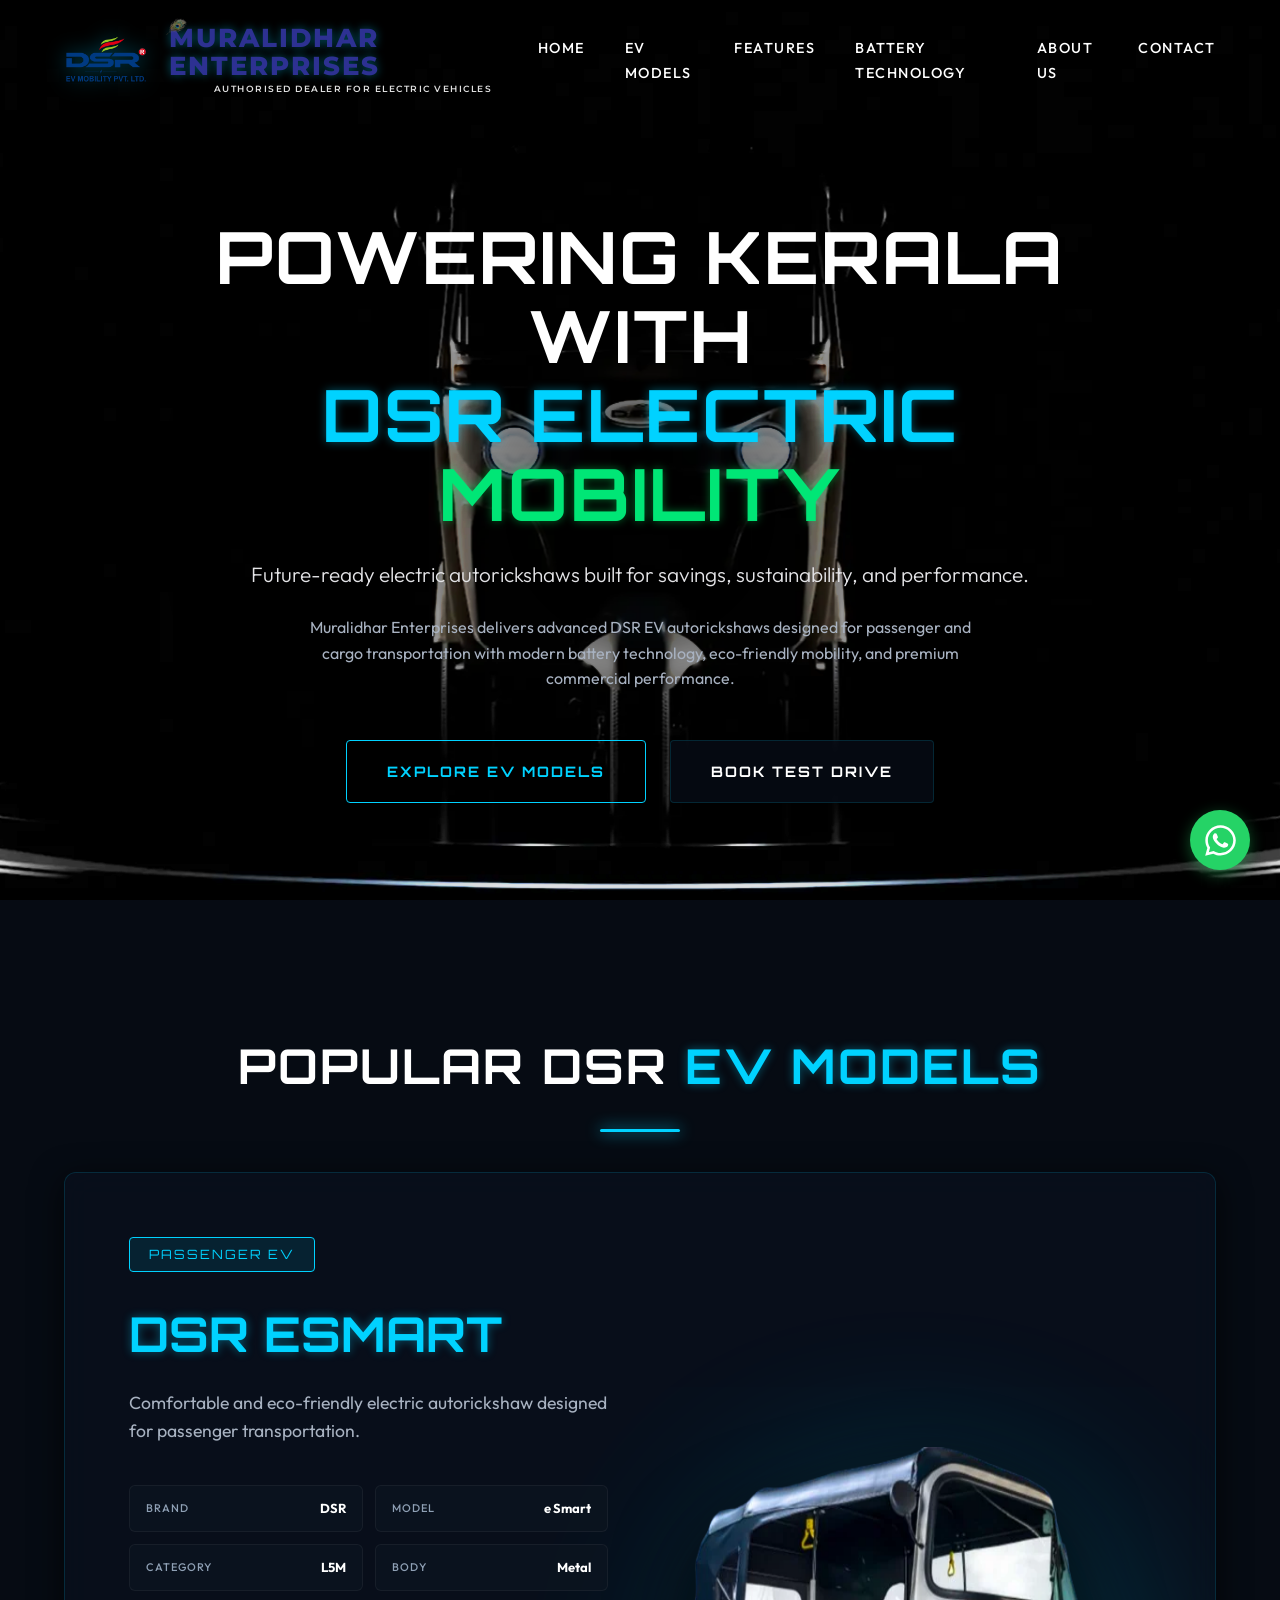
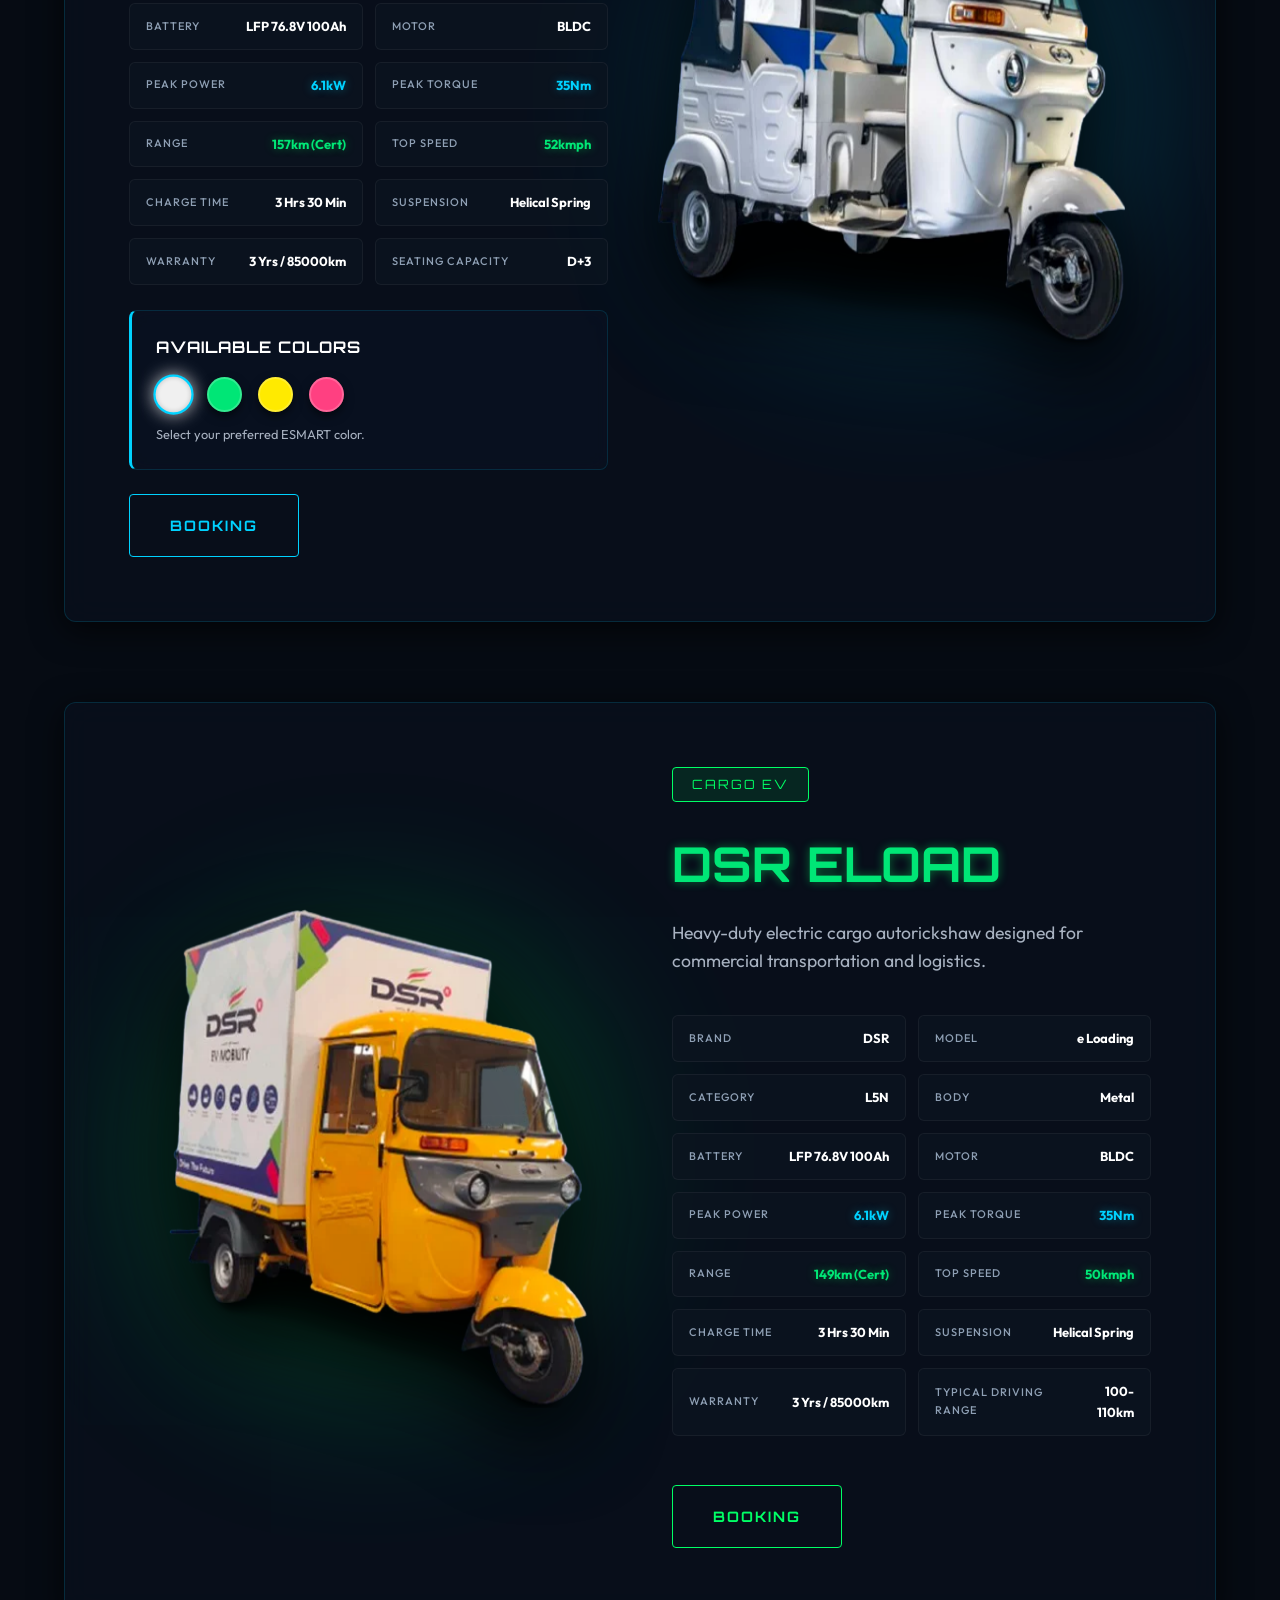
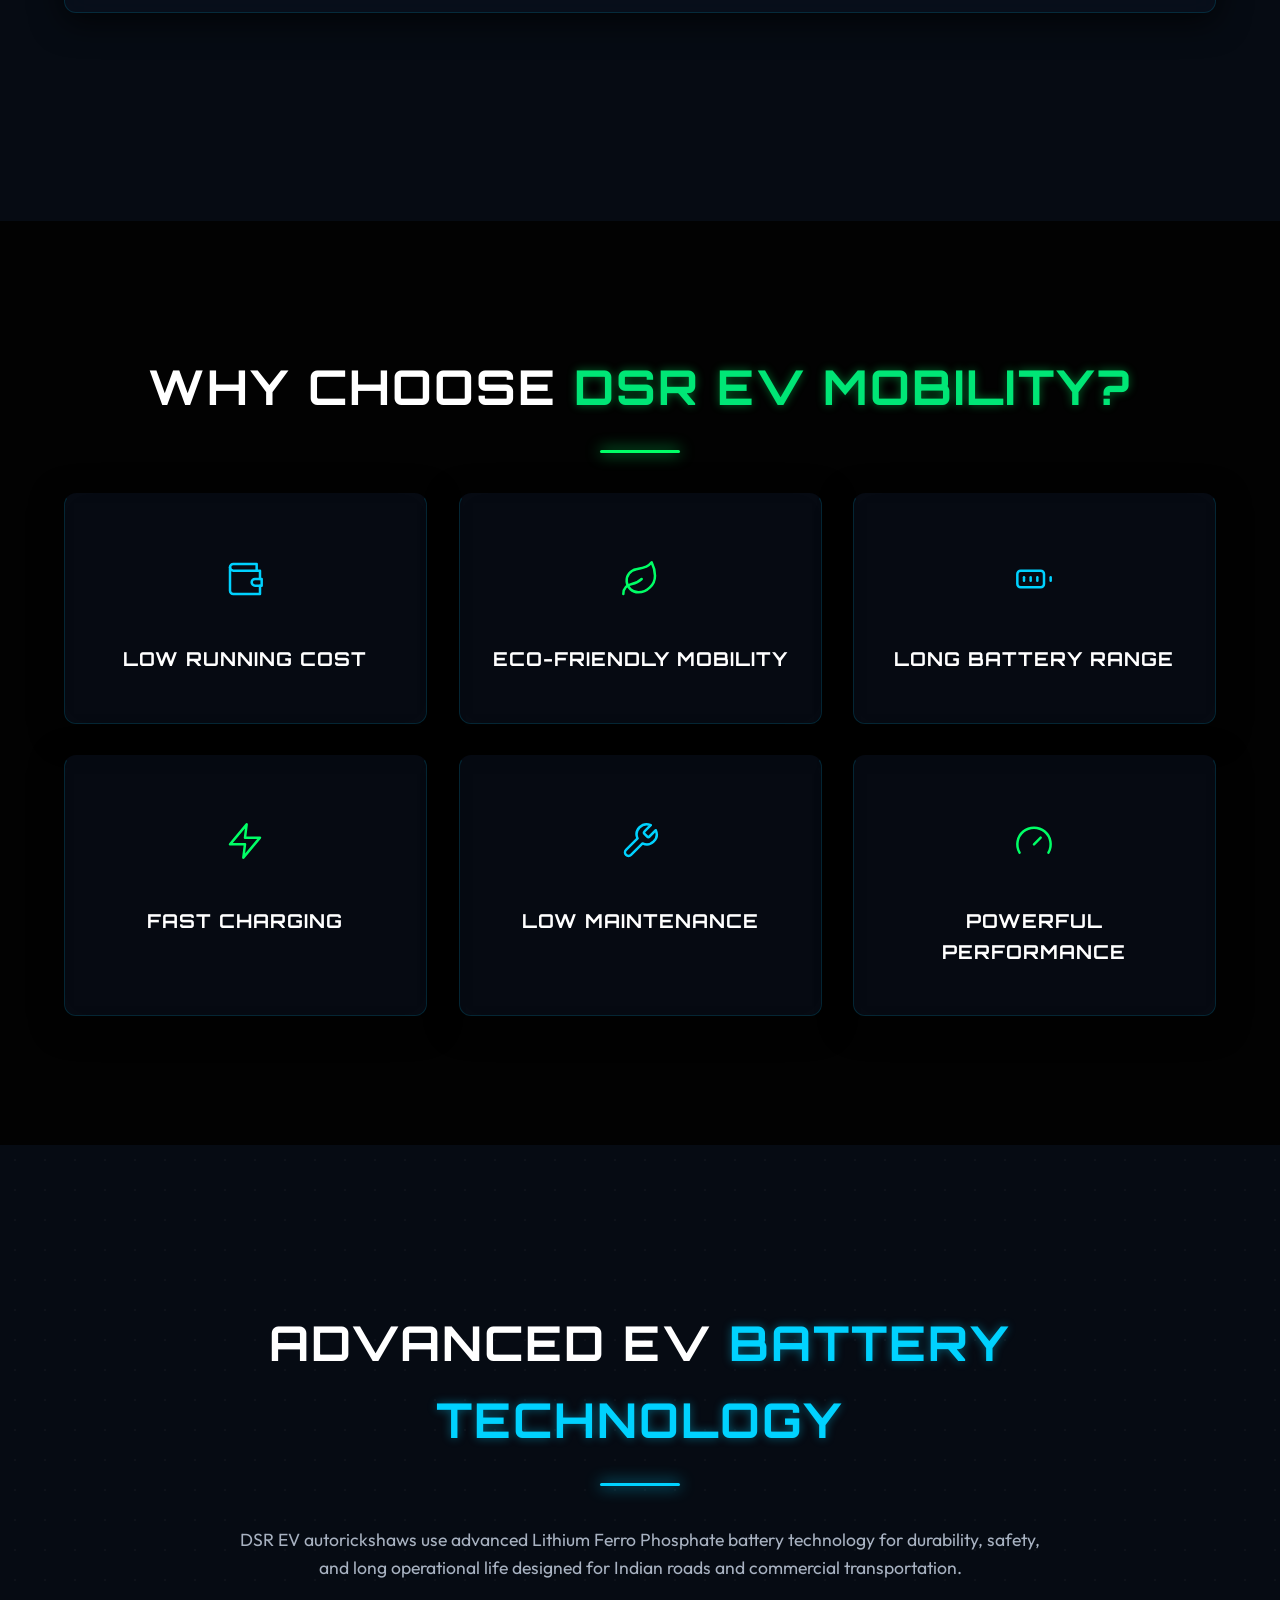
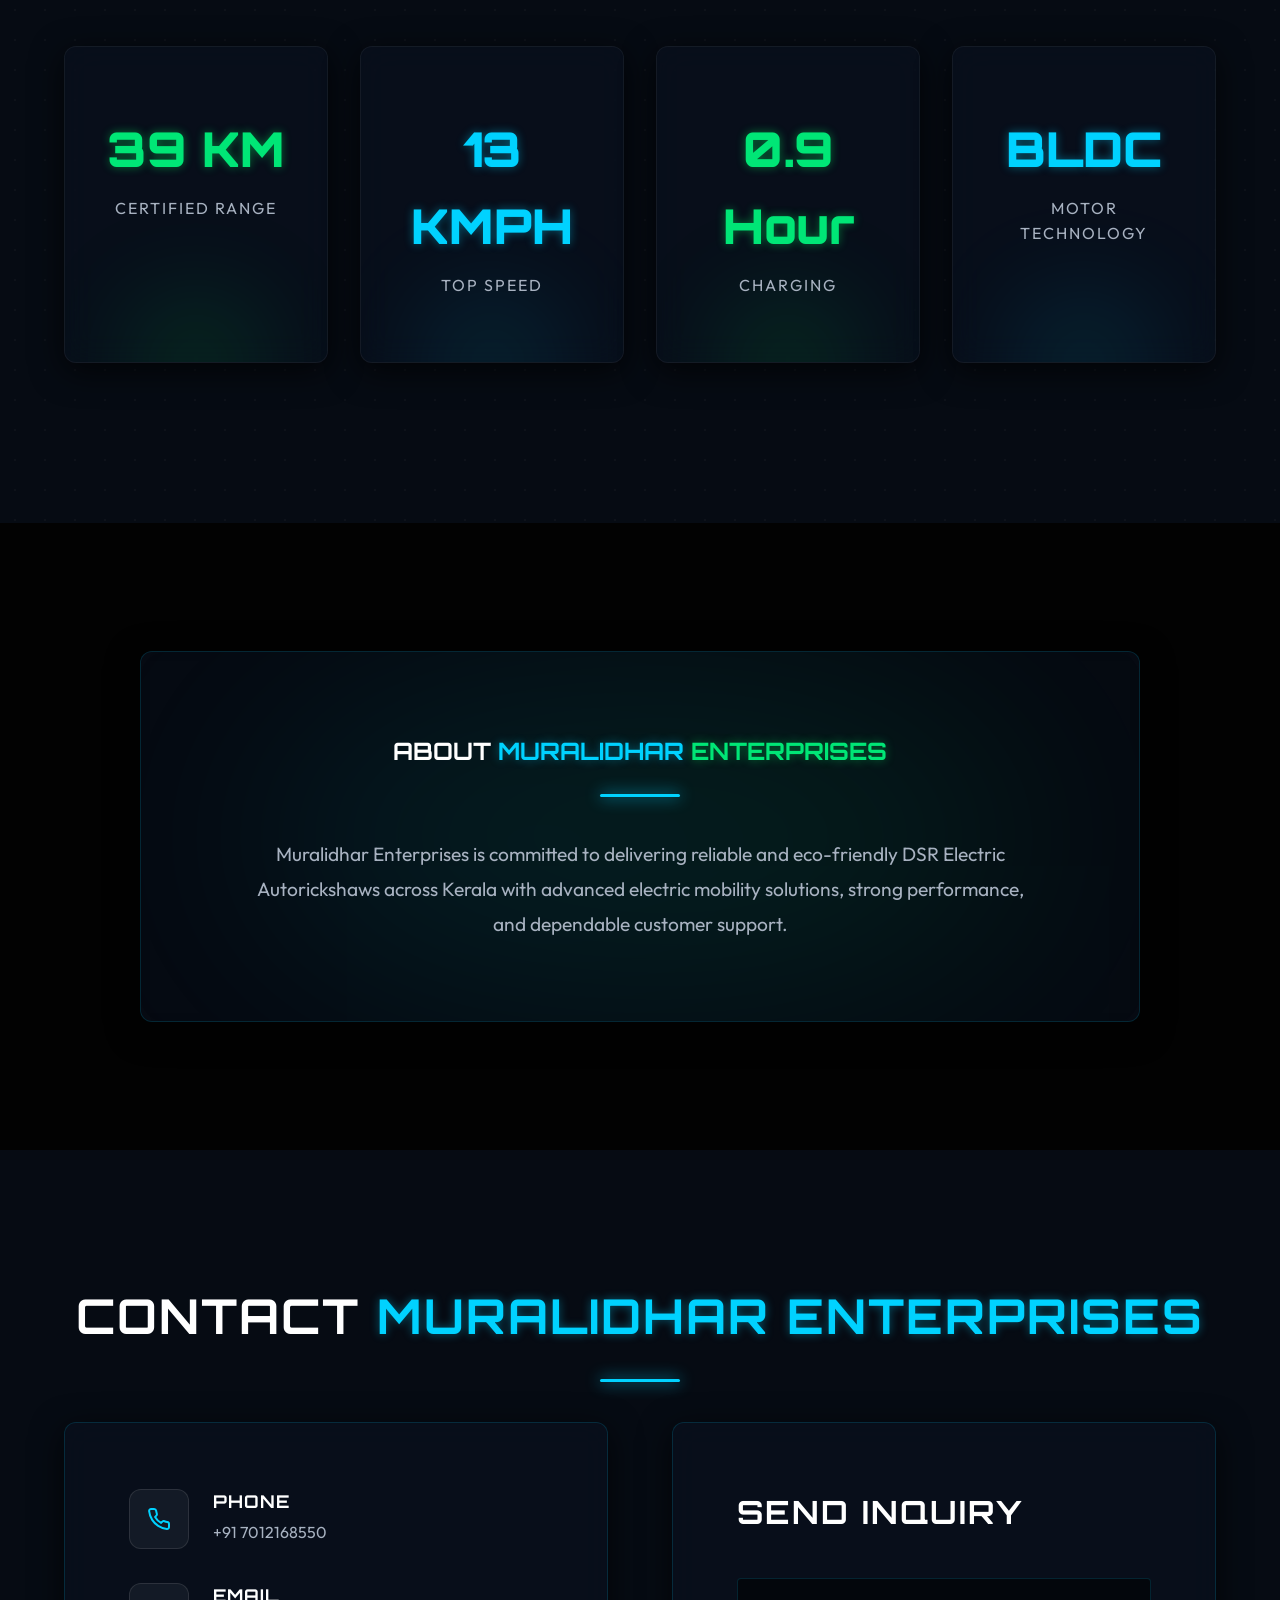
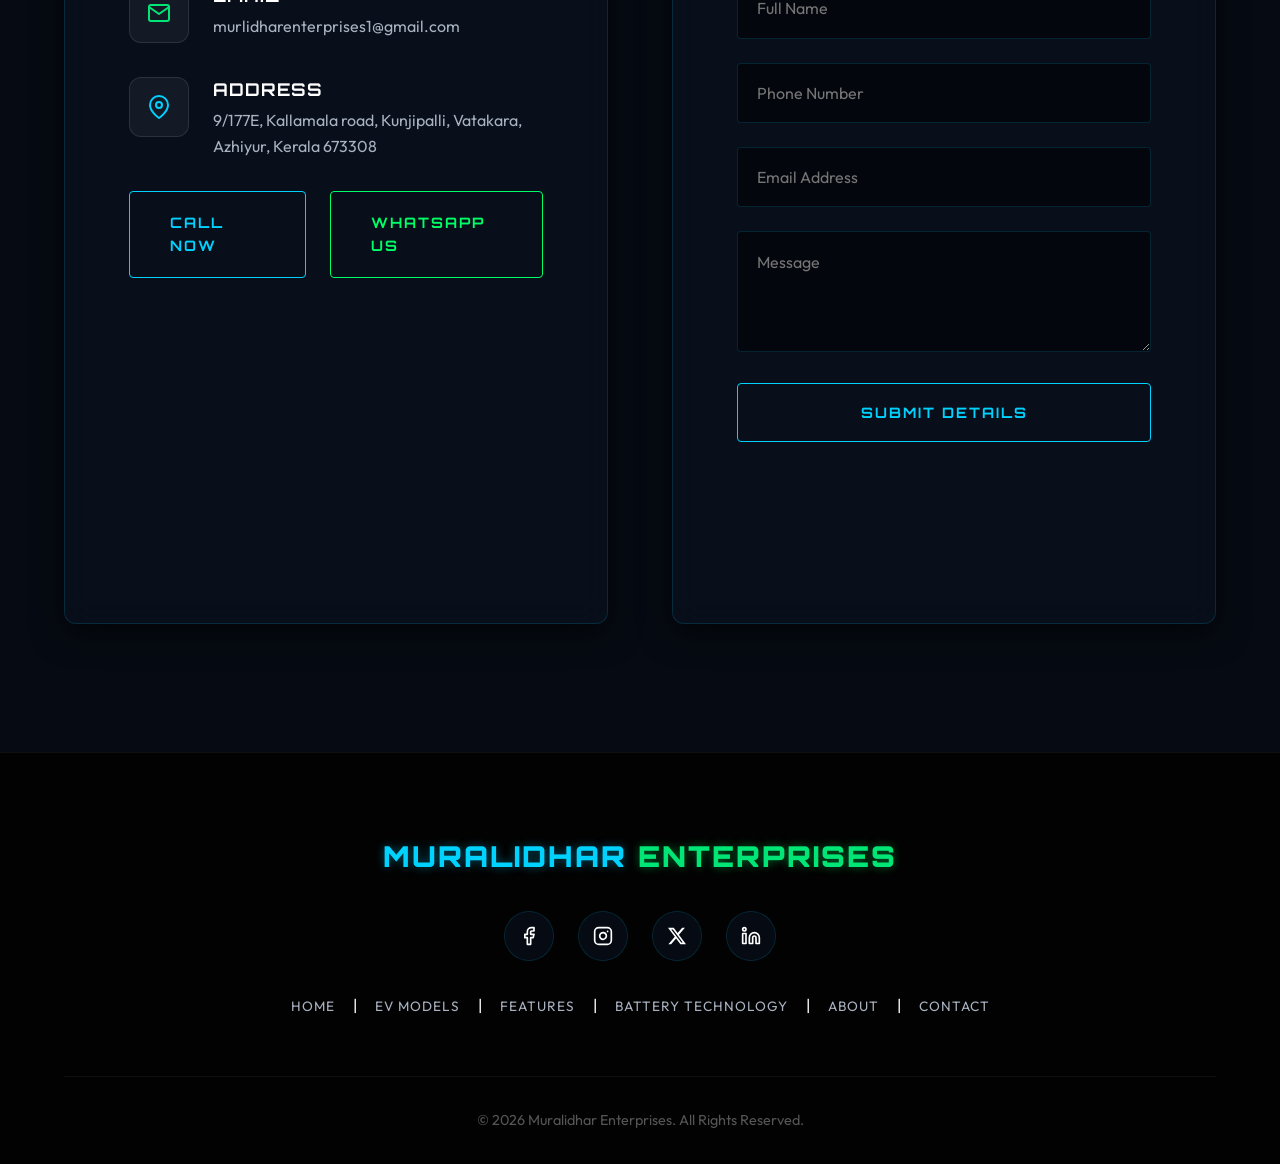
<file: templates/index.html>
<!DOCTYPE html>
<html lang="en">
<head>
    <meta charset="UTF-8">
    <meta name="viewport" content="width=device-width, initial-scale=1.0">
    <title>Muralidhar Enterprises | Futuristic DSR EV Mobility</title>
    <meta name="description" content="Muralidhar Enterprises delivers advanced DSR EV autorickshaws designed for passenger and cargo transportation with modern battery technology, eco-friendly mobility, and premium commercial performance.">
    <meta name="keywords" content="Electric Vehicles, EV Kerala, DSR EV, Electric Autorickshaw, Cargo EV, Passenger EV, Muralidhar Enterprises">
    
    <!-- Open Graph Meta Tags -->
    <meta property="og:title" content="Muralidhar Enterprises | Futuristic DSR EV Mobility">
    <meta property="og:description" content="Discover advanced DSR EV autorickshaws designed for passenger and cargo transportation. Eco-friendly mobility with premium performance.">
    <meta property="og:type" content="website">
    <meta property="og:url" content="https://www.muralidharenterprises.in">
    <meta property="og:image" content="/static/assets/images/banner3.webp">

    <!-- Futuristic Fonts -->
    <link rel="preconnect" href="https://fonts.googleapis.com">
    <link rel="preconnect" href="https://fonts.gstatic.com" crossorigin>
    <link href="https://fonts.googleapis.com/css2?family=Orbitron:wght@400;700;900&family=Outfit:wght@300;400;500;600;700&family=Montserrat:wght@600;800&display=swap" rel="stylesheet" media="print" onload="this.media='all'">
    <noscript><link rel="stylesheet" href="https://fonts.googleapis.com/css2?family=Orbitron:wght@400;700;900&family=Outfit:wght@300;400;500;600;700&family=Montserrat:wght@600;800&display=swap"></noscript>
    
    <link rel="preload" href="/static/assets/images/banner3.webp" as="image">
    <link rel="stylesheet" href="/static/styles.css">
</head>
<body>

    <!-- Preloader -->
    <div id="preloader">
        <div class="loader-content">
            <div class="loader-logo"><span class="text-neon-blue">M</span><span class="text-neon-green">E</span></div>
            <div class="loader-pulse"></div>
        </div>
    </div>

    <!-- Navbar -->
    <nav class="navbar" id="navbar">
        <div class="nav-container">
            <div class="logo-wrapper">
                <img src="/static/assets/images/DSR-Logo.png" alt="DSR EV Mobility Logo" class="dsr-nav-logo">
                <div class="custom-logo">
                    <img src="/static/assets/images/feather.png" alt="Peacock Feather" class="logo-feather">
                    <div class="logo-text-container">
                        <div class="logo-title">MURALIDHAR ENTERPRISES</div>
                        <div class="logo-subtitle">AUTHORISED DEALER FOR ELECTRIC VEHICLES</div>
                    </div>
                </div>
            </div>
            <ul class="nav-links">
                <li><a href="#home">Home</a></li>
                <li><a href="#models">EV Models</a></li>
                <li><a href="#features">Features</a></li>
                <li><a href="#technology">Battery Technology</a></li>
                <li><a href="#about">About Us</a></li>
                <li><a href="#contact">Contact</a></li>
            </ul>
            <div class="hamburger" aria-label="Toggle Menu" tabindex="0">
                <div class="line1"></div>
                <div class="line2"></div>
                <div class="line3"></div>
            </div>
        </div>
    </nav>

    <main>
    <!-- Cinematic Hero Section -->
    <section id="home" class="hero-section">
        
        <!-- Background Layers -->
        <div class="hero-layer hero-bg" style="background-image: url('/static/assets/images/banner3.webp');" data-speed="0.2"></div>
        <div class="hero-layer hero-glow-1" style="background-image: url('/static/assets/images/banner3.webp');" data-speed="0.3"></div>
        <div class="hero-layer hero-glow-2" style="background-image: url('/static/assets/images/banner3.webp');" data-speed="0.4"></div>
        
        <!-- Overlay Elements -->
       </div>

        <!-- Hero Content Overlay -->
        <div class="hero-content">
            <h1 class="glitch-text" data-text="Powering Kerala with DSR Electric Mobility">Powering Kerala with <br><span class="text-neon-blue">DSR Electric</span> <span class="text-neon-green">Mobility</span></h1>
            <h2>Future-ready electric autorickshaws built for savings, sustainability, and performance.</h2>
            <p class="sub-brand" >Muralidhar Enterprises delivers advanced DSR EV autorickshaws designed for passenger and cargo transportation with modern battery technology, eco-friendly mobility, and premium commercial performance.</p>
            
            <div class="hero-buttons">
                <a href="#models" class="btn-primary glow-btn">Explore EV Models</a>
                <a href="#contact" class="btn-secondary">Book Test Drive</a>
            </div>
        </div>

        <!-- Scroll Indicator -->
       

    </section>

    <!-- Featured Vehicles Section -->
    <section id="models" class="models-section dark-navy-bg">
        <div class="container">
            <div class="section-title text-center reveal">
                <h2>Popular DSR <span class="text-neon-blue">EV Models</span></h2>
                <div class="neon-line"></div>
            </div>

            <!-- Vehicle 1: DSR ESMART -->
            <div class="vehicle-card glass-panel reveal">
                <div class="v-content">
                    <div class="badge-neon">PASSENGER EV</div>
                    <h3 class="v-title text-neon-blue">DSR ESMART</h3>
                    <p class="v-desc">Comfortable and eco-friendly electric autorickshaw designed for passenger transportation.</p>
                    <div class="spec-grid">
                        <div class="spec-box"><span class="s-label">Brand</span><span class="s-val">DSR</span></div>
                        <div class="spec-box"><span class="s-label">Model</span><span class="s-val">e Smart</span></div>
                        <div class="spec-box"><span class="s-label">Category</span><span class="s-val">L5M</span></div>
                        <div class="spec-box"><span class="s-label">Body</span><span class="s-val">Metal</span></div>
                        <div class="spec-box"><span class="s-label">Battery</span><span class="s-val">LFP 76.8V 100Ah</span></div>
                        <div class="spec-box"><span class="s-label">Motor</span><span class="s-val">BLDC</span></div>
                        <div class="spec-box"><span class="s-label">Peak Power</span><span class="s-val text-neon-blue">6.1kW</span></div>
                        <div class="spec-box"><span class="s-label">Peak Torque</span><span class="s-val text-neon-blue">35Nm</span></div>
                        <div class="spec-box"><span class="s-label">Range</span><span class="s-val text-neon-green">157km (Cert)</span></div>
                        <div class="spec-box"><span class="s-label">Top Speed</span><span class="s-val text-neon-green">52kmph</span></div>
                        <div class="spec-box"><span class="s-label">Charge Time</span><span class="s-val">3 Hrs 30 Min</span></div>
                        <div class="spec-box"><span class="s-label">Suspension</span><span class="s-val">Helical Spring</span></div>
                        <div class="spec-box"><span class="s-label">Warranty</span><span class="s-val">3 Yrs / 85000km</span></div>
                        <div class="spec-box"><span class="s-label">Seating capacity</span><span class="s-val">D+3</span></div>

                    </div>

                    <!-- ESMART Color Configurator -->
                    <div class="color-configurator">
                        <h4 class="color-title">Available Colors</h4>
                        <div class="color-selectors">
                            <button class="color-circle active" data-color="white" data-image="/static/assets/images/esmart.webp" style="background-color: #f0f0f0;" aria-label="White" title="White"></button>
                            <button class="color-circle" data-color="green" data-image="/static/assets/images/esmartg.png" style="background-color: #00e676;" aria-label="Green" title="Green"></button>
                            <button class="color-circle" data-color="yellow" data-image="/static/assets/images/esmarty.png" style="background-color: #ffea00;" aria-label="Yellow" title="Yellow"></button>
                            <button class="color-circle" data-color="pink" data-image="/static/assets/images/esmartp.png" style="background-color: #ff4081;" aria-label="Pink" title="Pink"></button>
                        </div>
                        <p class="color-hint">Select your preferred ESMART color.</p>
                    </div>

                    <a href="#contact" class="btn-primary mt-4 glow-btn">Booking</a>
                </div>
                <div class="v-image-container">
                    <div class="bg-glow blue-glow"></div>
                    <img src="/static/assets/images/esmart.webp" id="esmart-img" alt="DSR ESMART Passenger EV" loading="lazy" width="700" height="500" class="v-img float-slow zoom-hover">
                </div>
            </div>

            <!-- Vehicle 2: DSR ELOAD -->
            <div class="vehicle-card glass-panel reverse reveal">
                <div class="v-content">
                    <div class="badge-neon green-badge">CARGO EV</div>
                    <h3 class="v-title text-neon-green">DSR ELOAD</h3>
                    <p class="v-desc">Heavy-duty electric cargo autorickshaw designed for commercial transportation and logistics.</p>
                    
                    <div class="spec-grid">
                        <div class="spec-box"><span class="s-label">Brand</span><span class="s-val">DSR</span></div>
                        <div class="spec-box"><span class="s-label">Model</span><span class="s-val">e Loading</span></div>
                        <div class="spec-box"><span class="s-label">Category</span><span class="s-val">L5N</span></div>
                        <div class="spec-box"><span class="s-label">Body</span><span class="s-val">Metal</span></div>
                        <div class="spec-box"><span class="s-label">Battery</span><span class="s-val">LFP 76.8V 100Ah</span></div>
                        <div class="spec-box"><span class="s-label">Motor</span><span class="s-val">BLDC</span></div>
                        <div class="spec-box"><span class="s-label">Peak Power</span><span class="s-val text-neon-blue">6.1kW</span></div>
                        <div class="spec-box"><span class="s-label">Peak Torque</span><span class="s-val text-neon-blue">35Nm</span></div>
                        <div class="spec-box"><span class="s-label">Range</span><span class="s-val text-neon-green">149km (Cert)</span></div>
                        <div class="spec-box"><span class="s-label">Top Speed</span><span class="s-val text-neon-green">50kmph</span></div>
                        <div class="spec-box"><span class="s-label">Charge Time</span><span class="s-val">3 Hrs 30 Min</span></div>
                        <div class="spec-box"><span class="s-label">Suspension</span><span class="s-val">Helical Spring</span></div>
                        <div class="spec-box"><span class="s-label">Warranty</span><span class="s-val">3 Yrs / 85000km</span></div>
                        <div class="spec-box"><span class="s-label">Typical Driving Range</span><span class="s-val">100-110km</span></div>

                    </div>
                    <a href="#contact" class="btn-primary mt-4 glow-btn green">Booking</a>
                </div>
                <div class="v-image-container">
                    <div class="bg-glow green-glow"></div>
                    <img src="/static/assets/images/eload.webp" alt="DSR ELOAD Cargo EV" loading="lazy" width="700" height="500" class="v-img float-slow zoom-hover">
                </div>
            </div>

        </div>
    </section>

    <!-- Why Choose Section -->
    <section id="features" class="features-section black-bg">
        <div class="container">
            <div class="section-title text-center reveal">
                <h2>Why Choose <span class="text-neon-green">DSR EV Mobility?</span></h2>
                <div class="neon-line green"></div>
            </div>

            <div class="f-grid">
    <!-- 1. Low Running Cost (Wallet) -->
    <div class="f-card glass-panel reveal">
        <div class="f-icon blue">
            <svg xmlns="http://www.w3.org/2000/svg" width="40" height="40" viewBox="0 0 24 24" fill="none" stroke="currentColor" stroke-width="1.5" stroke-linecap="round" stroke-linejoin="round">
                <path d="M21 12V7H5a2 2 0 0 1 0-4h14v4"/>
                <path d="M3 5v14a2 2 0 0 0 2 2h16v-5"/>
                <path d="M18 12a2 2 0 0 0 0 4h4v-4Z"/>
            </svg>
        </div>
        <h4>Low Running Cost</h4>
    </div>
    
    <!-- 2. Eco-Friendly Mobility (Leaf) -->
    <div class="f-card glass-panel reveal" style="transition-delay: 0.1s">
        <div class="f-icon green">
            <svg xmlns="http://www.w3.org/2000/svg" width="40" height="40" viewBox="0 0 24 24" fill="none" stroke="currentColor" stroke-width="1.5" stroke-linecap="round" stroke-linejoin="round">
                <path d="M11 20A7 7 0 0 1 9.8 6.1C15.5 5 17 4.48 19 2c1 2 2 4.18 2 8 0 5.5-4.78 10-10 10Z"/>
                <path d="M2 21c0-3 1.85-5.36 5.08-6C9.5 14.52 12 13 13 12"/>
            </svg>
        </div>
        <h4>Eco-Friendly Mobility</h4>
    </div>
    
    <!-- 3. Long Battery Range (Battery) -->
    <div class="f-card glass-panel reveal" style="transition-delay: 0.2s">
        <div class="f-icon blue">
            <svg xmlns="http://www.w3.org/2000/svg" width="40" height="40" viewBox="0 0 24 24" fill="none" stroke="currentColor" stroke-width="1.5" stroke-linecap="round" stroke-linejoin="round">
                <rect width="16" height="10" x="2" y="7" rx="2" ry="2"/>
                <line x1="22" x2="22" y1="11" y2="13"/>
                <line x1="6" x2="6" y1="11" y2="13"/>
                <line x1="10" x2="10" y1="11" y2="13"/>
                <line x1="14" x2="14" y1="11" y2="13"/>
            </svg>
        </div>
        <h4>Long Battery Range</h4>
    </div>
    
    <!-- 4. Fast Charging (Lightning Bolt) -->
    <div class="f-card glass-panel reveal" style="transition-delay: 0.3s">
        <div class="f-icon green">
            <svg xmlns="http://www.w3.org/2000/svg" width="40" height="40" viewBox="0 0 24 24" fill="none" stroke="currentColor" stroke-width="1.5" stroke-linecap="round" stroke-linejoin="round">
                <path d="M13 2L3 14h9l-1 8 10-12h-9l1-8z"/>
            </svg>
        </div>
        <h4>Fast Charging</h4>
    </div>
    
    <!-- 5. Low Maintenance (Wrench) -->
    <div class="f-card glass-panel reveal" style="transition-delay: 0.4s">
        <div class="f-icon blue">
            <svg xmlns="http://www.w3.org/2000/svg" width="40" height="40" viewBox="0 0 24 24" fill="none" stroke="currentColor" stroke-width="1.5" stroke-linecap="round" stroke-linejoin="round">
                <path d="M14.7 6.3a1 1 0 0 0 0 1.4l1.6 1.6a1 1 0 0 0 1.4 0l3.77-3.77a6 6 0 0 1-7.94 7.94l-6.91 6.91a2.12 2.12 0 0 1-3-3l6.91-6.91a6 6 0 0 1 7.94-7.94l-3.76 3.76z"/>
            </svg>
        </div>
        <h4>Low Maintenance</h4>
    </div>
    
    <!-- 6. Powerful Performance (Speedometer) -->
    <div class="f-card glass-panel reveal" style="transition-delay: 0.5s">
        <div class="f-icon green">
            <svg xmlns="http://www.w3.org/2000/svg" width="40" height="40" viewBox="0 0 24 24" fill="none" stroke="currentColor" stroke-width="1.5" stroke-linecap="round" stroke-linejoin="round">
                <path d="m12 14 4-4"/>
                <path d="M3.34 19a10 10 0 1 1 17.32 0"/>
            </svg>
        </div>
        <h4>Powerful Performance</h4>
    </div>
</div>
        </div>
    </section>

    <!-- Battery & Technology Section -->
    <section id="technology" class="battery-section dark-navy-bg">
        
        <!-- Abstract Tech Background -->
        <div class="tech-bg"></div>
        
        <div class="container">
            <div class="section-title text-center reveal">
                <h2>Advanced EV <span class="text-neon-blue">Battery Technology</span></h2>
                <div class="neon-line"></div>
                <p class="section-desc">DSR EV autorickshaws use advanced Lithium Ferro Phosphate battery technology for durability, safety, and long operational life designed for Indian roads and commercial transportation.</p>
            </div>

            <div class="stats-grid">
                <div class="stat-card glass-panel reveal">
                    <div class="stat-value text-neon-green"><span class="counter" data-target="156">0</span> KM</div>
                    <div class="stat-label">Certified Range</div>
                    <div class="stat-glow"></div>
                </div>
                <div class="stat-card glass-panel reveal" style="transition-delay: 0.1s">
                    <div class="stat-value text-neon-blue"><span class="counter" data-target="50">0</span> KMPH</div>
                    <div class="stat-label">Top Speed</div>
                    <div class="stat-glow blue"></div>
                </div>
                <div class="stat-card glass-panel reveal" style="transition-delay: 0.2s">
                    <div class="stat-value text-neon-green"><span class="counter" data-target="3.5">0</span> Hour</div>
                    <div class="stat-label">Charging</div>
                    <div class="stat-glow"></div>
                </div>
                <div class="stat-card glass-panel reveal" style="transition-delay: 0.3s">
                    <div class="stat-value text-neon-blue">BLDC</div>
                    <div class="stat-label">Motor Technology</div>
                    <div class="stat-glow blue"></div>
                </div>
            </div>
        </div>
    </section>

    <!-- About Section -->
    <section id="about" class="about-section black-bg">
        <div class="container">
            <div class="about-glass glass-panel reveal">
                <div class="bg-glow mixed-glow"></div>
                <div class="about-content">
                    <h2>About <span class="text-neon-blue">Muralidhar</span> <span class="text-neon-green">Enterprises</span></h2>
                    <div class="neon-line"></div>
                    <p>Muralidhar Enterprises is committed to delivering reliable and eco-friendly DSR Electric Autorickshaws across Kerala with advanced electric mobility solutions, strong performance, and dependable customer support.</p>
                </div>
            </div>
        </div>
    </section>

    <!-- Contact Section -->
    <section id="contact" class="contact-section dark-navy-bg">
        <div class="container">
            <div class="section-title text-center reveal">
                <h2>Contact <span class="text-neon-blue">Muralidhar Enterprises</span></h2>
                <div class="neon-line"></div>
            </div>

            <div class="contact-grid">
                <div class="contact-details glass-panel reveal">
                    <div class="c-info">
    <div class="c-icon text-neon-blue">
        <svg xmlns="http://www.w3.org/2000/svg" width="24" height="24" viewBox="0 0 24 24" fill="none" stroke="currentColor" stroke-width="2" stroke-linecap="round" stroke-linejoin="round">
            <path d="M22 16.92v3a2 2 0 0 1-2.18 2 19.79 19.79 0 0 1-8.63-3.07 19.5 19.5 0 0 1-6-6 19.79 19.79 0 0 1-3.07-8.67A2 2 0 0 1 4.11 2h3a2 2 0 0 1 2 1.72 12.84 12.84 0 0 0 .7 2.81 2 2 0 0 1-.45 2.11L8.09 9.91a16 16 0 0 0 6 6l1.27-1.27a2 2 0 0 1 2.11-.45 12.84 12.84 0 0 0 2.81.7A2 2 0 0 1 22 16.92z"></path>
        </svg>
    </div>
    <div class="c-text">
        <h4>Phone</h4>
        <p>+91 7012168550</p>
    </div>
</div>

<div class="c-info">
    <div class="c-icon text-neon-green">
        <svg xmlns="http://www.w3.org/2000/svg" width="24" height="24" viewBox="0 0 24 24" fill="none" stroke="currentColor" stroke-width="2" stroke-linecap="round" stroke-linejoin="round">
            <path d="M4 4h16c1.1 0 2 .9 2 2v12c0 1.1-.9 2-2 2H4c-1.1 0-2-.9-2-2V6c0-1.1.9-2 2-2z"></path>
            <polyline points="22,6 12,13 2,6"></polyline>
        </svg>
    </div>
    <div class="c-text">
        <h4>Email</h4>
        <p>murlidharenterprises1@gmail.com</p>
    </div>
</div>

<div class="c-info">
    <div class="c-icon text-neon-blue">
        <svg xmlns="http://www.w3.org/2000/svg" width="24" height="24" viewBox="0 0 24 24" fill="none" stroke="currentColor" stroke-width="2" stroke-linecap="round" stroke-linejoin="round">
            <path d="M21 10c0 7-9 13-9 13s-9-6-9-13a9 9 0 0 1 18 0z"></path>
            <circle cx="12" cy="10" r="3"></circle>
        </svg>
    </div>
    <div class="c-text">
        <h4>Address</h4>
        <p>9/177E, Kallamala road, Kunjipalli, Vatakara, Azhiyur, Kerala 673308</p>
    </div>
</div>

                    <div class="c-buttons mt-4">
                        <a href="tel:+917012168550" class="btn-primary glow-btn">Call Now</a>
                        <a href="https://wa.me/917012168550" class="btn-primary glow-btn green" target="_blank" rel="noopener noreferrer">WhatsApp Us</a>
                    </div>

                    <div class="map-wrapper mt-4">
                        <iframe src="https://www.google.com/maps/embed?pb=!1m18!1m12!1m3!1d3907.258336618876!2d75.55665837481901!3d11.676094988532743!2m3!1f0!2f0!3f0!3m2!1i1024!2i768!4f13.1!3m3!1m2!1s0x3ba683f247488b41%3A0x4e7920b49135ca64!2sMuralidhar%20Enterprises!5e0!3m2!1sen!2sin!4v1779196908932!5m2!1sen!2sin" width="100%" height="250" style="border:0; border-radius: 8px;" allowfullscreen="" loading="lazy"></iframe>
                    </div>
                </div>

                <div class="contact-form glass-panel reveal">
                    <h3>Send Inquiry</h3>
                    <form id="contactForm">
                        <div class="input-box">
                            <input type="text" required placeholder="Full Name">
                            <div class="input-glow"></div>
                        </div>
                        <div class="input-box">
                            <input type="tel" required placeholder="Phone Number">
                            <div class="input-glow"></div>
                        </div>
                        <div class="input-box">
                            <input type="email" placeholder="Email Address">
                            <div class="input-glow"></div>
                        </div>
                        <div class="input-box">
                            <textarea rows="4" required placeholder="Message"></textarea>
                            <div class="input-glow"></div>
                        </div>
                        <button type="submit" class="btn-primary glow-btn w-100">Submit Details</button>
                    </form>
                </div>
            </div>
        </div>
    </section>
    </main>

    <!-- Footer -->
    <footer class="footer black-bg">
        <div class="container text-center">
            <div class="footer-logo">
                <span class="text-neon-blue">Muralidhar</span> <span class="text-neon-green">Enterprises</span>
            </div>
            <div class="social-links">
    <a href="#" aria-label="Facebook" target="_blank" rel="noopener noreferrer">
        <svg xmlns="http://www.w3.org/2000/svg" width="20" height="20" viewBox="0 0 24 24" fill="none" stroke="currentColor" stroke-width="2" stroke-linecap="round" stroke-linejoin="round">
            <path d="M18 2h-3a5 5 0 0 0-5 5v3H7v4h3v8h4v-8h3l1-4h-4V7a1 1 0 0 1 1-1h3z"></path>
        </svg>
    </a>
    
    <a href="#" aria-label="Instagram" target="_blank" rel="noopener noreferrer">
        <svg xmlns="http://www.w3.org/2000/svg" width="20" height="20" viewBox="0 0 24 24" fill="none" stroke="currentColor" stroke-width="2" stroke-linecap="round" stroke-linejoin="round">
            <rect x="2" y="2" width="20" height="20" rx="5" ry="5"></rect>
            <path d="M16 11.37A4 4 0 1 1 12.63 8 4 4 0 0 1 16 11.37z"></path>
            <line x1="17.5" y1="6.5" x2="17.51" y2="6.5"></line>
        </svg>
    </a>
    
    <a href="#" aria-label="X (Twitter)" target="_blank" rel="noopener noreferrer">
        <svg xmlns="http://www.w3.org/2000/svg" width="18" height="18" viewBox="0 0 24 24" fill="currentColor">
            <path d="M18.901 1.153h3.68l-8.04 9.19L24 22.846h-7.406l-5.8-7.584-6.638 7.584H.474l8.6-9.83L0 1.154h7.594l5.243 6.932ZM17.61 20.644h2.039L6.486 3.24H4.298Z"/>
        </svg>
    </a>
    
    <a href="#" aria-label="LinkedIn" target="_blank" rel="noopener noreferrer">
        <svg xmlns="http://www.w3.org/2000/svg" width="20" height="20" viewBox="0 0 24 24" fill="none" stroke="currentColor" stroke-width="2" stroke-linecap="round" stroke-linejoin="round">
            <path d="M16 8a6 6 0 0 1 6 6v7h-4v-7a2 2 0 0 0-2-2 2 2 0 0 0-2 2v7h-4v-7a6 6 0 0 1 6-6z"></path>
            <rect x="2" y="9" width="4" height="12"></rect>
            <circle cx="4" cy="4" r="2"></circle>
        </svg>
    </a>
</div>
            <div class="footer-links">
                <a href="#home">Home</a> | 
                <a href="#models">EV Models</a> | 
                <a href="#features">Features</a> | 
                <a href="#technology">Battery Technology</a> | 
                <a href="#about">About</a> | 
                <a href="#contact">Contact</a>
            </div>
            <div class="footer-bottom">
                <p>&copy; 2026 Muralidhar Enterprises. All Rights Reserved.</p>
            </div>
        </div>
    </footer>

    <!-- Floating WhatsApp Button -->
    <a href="https://wa.me/917012168550" class="whatsapp-float" target="_blank" rel="noopener noreferrer" aria-label="Chat with us on WhatsApp">
        <svg xmlns="http://www.w3.org/2000/svg" viewBox="0 0 448 512" fill="currentColor">
            <path d="M380.9 97.1C339 55.1 283.2 32 223.9 32c-122.4 0-222 99.6-222 222 0 39.1 10.2 77.3 29.6 111L0 480l117.7-30.9c32.4 17.7 68.9 27 106.1 27h.1c122.3 0 224.1-99.6 224.1-222 0-59.3-25.2-115-67.1-157zm-157 341.6c-33.2 0-65.7-8.9-94-25.7l-6.7-4-69.8 18.3L72 359.2l-4.4-7c-18.5-29.4-28.2-63.3-28.2-98.2 0-101.7 82.8-184.5 184.6-184.5 49.3 0 95.6 19.2 130.4 54.1 34.8 34.9 56.2 81.2 56.1 130.5 0 101.8-84.9 184.6-186.6 184.6zm101.2-138.2c-5.5-2.8-32.8-16.2-37.9-18-5.1-1.9-8.8-2.8-12.5 2.8-3.7 5.6-14.3 18-17.6 21.8-3.2 3.7-6.5 4.2-12 1.4-32.6-16.3-54-29.1-75.5-66-5.7-9.8 5.7-9.1 16.3-30.3 1.8-3.7.9-6.9-.5-9.7-1.4-2.8-12.5-30.1-17.1-41.2-4.5-10.8-9.1-9.3-12.5-9.5-3.2-.2-6.9-.2-10.6-.2-3.7 0-9.7 1.4-14.8 6.9-5.1 5.6-19.4 19-19.4 46.3 0 27.3 19.9 53.7 22.6 57.4 2.8 3.7 39.1 59.7 94.8 83.8 35.2 15.2 49 16.5 66.6 13.9 10.7-1.6 32.8-13.4 37.4-26.4 4.6-13 4.6-24.1 3.2-26.4-1.3-2.5-5-3.9-10.5-6.6z"/>
        </svg>
    </a>


    <!-- Booking Modal -->
    <div id="bookingModal" class="modal">
        <div class="modal-content glass-panel">
            <span class="close-btn">&times;</span>
            <h3 class="text-neon-blue">Book <span id="modalVehicleName"></span></h3>
            <p>Color: <span id="modalColorName"></span></p>
            <form id="bookingForm">
                <input type="hidden" id="bookVehicle">
                <input type="hidden" id="bookColor">
                <div class="input-box">
                    <input type="text" id="bookName" required placeholder="Full Name">
                    <div class="input-glow"></div>
                </div>
                <div class="input-box">
                    <input type="tel" id="bookPhone" required placeholder="Phone Number">
                    <div class="input-glow"></div>
                </div>
                <div class="input-box">
                    <input type="email" id="bookEmail" placeholder="Email Address">
                    <div class="input-glow"></div>
                </div>
                <div class="input-box">
                    <textarea id="bookMessage" rows="3" placeholder="Additional Request"></textarea>
                    <div class="input-glow"></div>
                </div>
                <button type="submit" class="btn-primary glow-btn w-100">Submit Booking</button>
            </form>
        </div>
    </div>
    
    <script src="/static/script.js" defer></script>

    <div id="toast" class="toast">
    <div class="toast-icon">✓</div>
    <div>
        <h4>Booking Submitted</h4>
        <p>Your booking has been saved successfully.</p>
    </div>
</div>
</body>
</html>
</file>
<file: static/styles.css>
/* ==========================================================================
   CSS Variables & Global Reset
   ========================================================================== */
   :root {
    /* Colors */
    --black: #020202;
    --dark-navy: #060b13;
    --navy-surface: #0a1322;
    --neon-blue: #00d2ff;
    --neon-blue-glow: rgba(0, 210, 255, 0.4);
    --neon-green: #00ff66;
    --neon-green-glow: rgba(0, 255, 102, 0.4);
    --white: #ffffff;
    --text-gray: #a8b2c1;
    
    /* Glassmorphism */
    --glass-bg: rgba(10, 19, 34, 0.5);
    --glass-border: rgba(0, 210, 255, 0.15);
    --glass-shadow: 0 8px 32px 0 rgba(0, 0, 0, 0.7);

    /* Fonts */
    --font-heading: 'Orbitron', sans-serif;
    --font-body: 'Outfit', sans-serif;
}

* {
    margin: 0;
    padding: 0;
    box-sizing: border-box;
}

html {
    scroll-behavior: smooth;
    overflow-x: hidden;
    scroll-padding-top: 80px; /* Account for fixed header */
}

.header-container {
    display: flex;
    justify-content: space-between; /* Pushes logo left and hamburger menu right */
    align-items: center; /* Centers them vertically */
    flex-wrap: wrap; /* Allows items to stack if the screen is too narrow */
    padding: 10px 20px;
}
/* Container for the entire specifications block */
/* Container for the entire specifications block */
.spec-grid {
    display: grid;
    grid-template-columns: repeat(2, 1fr) !important; /* Forces 2 columns */
    gap: 12px;
    margin: 25px 0;
    width: 100%;
}

/* Individual spec box item */
.spec-box {
    display: flex;
    justify-content: space-between;
    align-items: center;
    background: rgba(13, 22, 33, 0.7);
    border: 1px solid rgba(255, 255, 255, 0.05);
    border-radius: 6px;
    padding: 12px 16px;
    font-family: var(--font-body);
}

/* Label style (Left side) */
.s-label {
    font-size: 11px;
    text-transform: uppercase;
    letter-spacing: 1px;
    color: #8fa0b5;
    font-weight: 500;
}

/* Value style (Right side) */
.s-val {
    font-size: 13px;
    font-weight: 700;
    color: #ffffff;
    text-align: right;
}

/* Ultra-narrow screens (like older iPhones) */
@media (max-width: 380px) {
    .spec-grid {
        grid-template-columns: 1fr !important; /* Only stacks on very tiny screens */
    }
}

/* Label style (Left side) */
.s-label {
    font-size: 11px;
    text-transform: uppercase;             /* Forces caps for that tactical layout feel */
    letter-spacing: 1px;
    color: #8fa0b5;                        /* Soft gray-blue to keep it secondary */
    font-weight: 500;
}

/* Value style (Right side) */
.s-val {
    font-size: 13px;
    font-weight: 700;
    color: #ffffff;                        /* Prominent white text for readability */
    text-align: right;
}

/* Target neon highlight overrides if you need them */
.text-neon-blue {
    color: #00d2ff !important;             /* Electric Cyan */
}

.text-neon-green {
    color: #00e676 !important;             /* Electric Green */
}



body {
    font-family: var(--font-body);
    background-color: var(--black);
    color: var(--white);
    overflow-x: hidden;
    line-height: 1.6;
    -webkit-font-smoothing: antialiased;
    -moz-osx-font-smoothing: grayscale;
}

/* ==========================================================================
   Preloader
   ========================================================================== */
#preloader {
    position: fixed;
    top: 0; left: 0; width: 100%; height: 100%;
    background-color: var(--dark-navy);
    z-index: 9999;
    display: flex; justify-content: center; align-items: center;
    transition: opacity 0.5s ease, visibility 0.5s ease;
}
.loader-content {
    position: relative; display: flex; flex-direction: column; align-items: center; justify-content: center;
}
.loader-logo {
    font-family: var(--font-heading); font-size: 3rem; font-weight: 900;
    position: relative; z-index: 2; letter-spacing: 4px;
}
.loader-pulse {
    position: absolute; top: 50%; left: 50%; transform: translate(-50%, -50%);
    width: 100px; height: 100px; border-radius: 50%;
    background: radial-gradient(circle, var(--neon-blue-glow) 0%, transparent 70%);
    animation: loaderPulse 1.5s infinite; z-index: 1;
}

@keyframes loaderPulse {
    0% { transform: translate(-50%, -50%) scale(0.8); opacity: 0.5; }
    50% { transform: translate(-50%, -50%) scale(1.2); opacity: 1; }
    100% { transform: translate(-50%, -50%) scale(0.8); opacity: 0.5; }
}

/* ==========================================================================
   Typography & Utilities
   ========================================================================== */
h1, h2, h3, h4, .font-heading { font-family: var(--font-heading); text-transform: uppercase; }
.text-neon-blue { color: var(--neon-blue); text-shadow: 0 0 10px var(--neon-blue-glow); }
.text-neon-green { color: var(--neon-green); text-shadow: 0 0 10px var(--neon-green-glow); }
.text-center { text-align: center; }
.mt-4 { margin-top: 1.5rem; }
.w-100 { width: 100%; }

.container { max-width: 1400px; margin: 0 auto; padding: 0 5%; position: relative; z-index: 10; }
.black-bg { background-color: var(--black); }
.dark-navy-bg { background-color: var(--dark-navy); }

/* Neon Dividers */
.neon-line { width: 80px; height: 3px; background: var(--neon-blue); margin: 1.5rem auto 2.5rem; box-shadow: 0 0 15px var(--neon-blue); border-radius: 2px;}
.neon-line.green { background: var(--neon-green); box-shadow: 0 0 15px var(--neon-green); }

/* Buttons */
.btn-primary, .btn-secondary {
    display: inline-flex; align-items: center; justify-content: center;
    padding: 1.2rem 2.5rem;
    font-family: var(--font-heading); font-size: 0.9rem; font-weight: 700;
    text-transform: uppercase; letter-spacing: 2px;
    border-radius: 4px; text-decoration: none; transition: all 0.4s ease;
    cursor: pointer; position: relative; overflow: hidden; z-index: 1;
}

.btn-primary { background: transparent; color: var(--neon-blue); border: 1px solid var(--neon-blue); }
.glow-btn::before {
    content: ''; position: absolute; top: 0; left: -100%; width: 100%; height: 100%;
    background: linear-gradient(90deg, transparent, var(--neon-blue-glow), transparent);
    transition: all 0.4s ease; z-index: -1;
}
.glow-btn:hover::before { left: 100%; }
.glow-btn:hover { background: var(--neon-blue-glow); box-shadow: 0 0 20px var(--neon-blue-glow); color: var(--white); }

.glow-btn.green { color: var(--neon-green); border-color: var(--neon-green); }
.glow-btn.green::before { background: linear-gradient(90deg, transparent, var(--neon-green-glow), transparent); }
.glow-btn.green:hover { background: var(--neon-green-glow); box-shadow: 0 0 20px var(--neon-green-glow); color: var(--white); }

.btn-secondary { background: var(--glass-bg); color: var(--white); border: 1px solid var(--glass-border); backdrop-filter: blur(10px); }
.btn-secondary:hover { border-color: var(--white); background: rgba(255,255,255,0.1); }

/* Glassmorphism Panel */
.glass-panel {
    background: var(--glass-bg);
    border: 1px solid var(--glass-border);
    backdrop-filter: blur(15px);
    -webkit-backdrop-filter: blur(15px);
    border-radius: 12px;
    box-shadow: var(--glass-shadow);
    transition: transform 0.4s, border-color 0.4s, box-shadow 0.4s;
}

/* ==========================================================================
   Navigation
   ========================================================================== */
.navbar {
    position: fixed; top: 0; width: 100%; z-index: 1000;
    padding: 1.5rem 0; transition: all 0.4s ease;
    background: transparent;
}
.navbar.scrolled {
    background: rgba(6, 11, 19, 0.85); backdrop-filter: blur(20px);
    padding: 1rem 0; border-bottom: 1px solid var(--glass-border);
    box-shadow: 0 10px 30px rgba(0,0,0,0.5);
}

.nav-container { display: flex; justify-content: space-between; align-items: center; max-width: 1500px; margin: 0 auto; padding: 0 5%; }

/* Navbar Logo Layout */
.logo-wrapper { display: flex; align-items: center; gap: 15px; }
.dsr-nav-logo { height: 50px; width: auto; object-fit: contain; filter: drop-shadow(0 0 10px rgba(0, 210, 255, 0.4)); transition: transform 0.3s ease, filter 0.3s ease; }
.dsr-nav-logo:hover { transform: scale(1.08); filter: drop-shadow(0 0 15px rgba(0, 210, 255, 0.8)); }

.custom-logo { position: relative; display: flex; align-items: center; transition: transform 0.3s ease, filter 0.3s ease; cursor: default; }
.custom-logo:hover { transform: scale(1.05); filter: drop-shadow(0 0 15px rgba(0, 210, 255, 0.5)); }
.logo-feather { position: absolute; top: -5px; left: 4px; height: 14px; width: auto; z-index: 2; transform: rotate(-10deg); pointer-events: none; }
.logo-text-container { display: flex; flex-direction: column; justify-content: center; position: relative; z-index: 1; padding-left: 8px; }
.logo-title { font-family: 'Montserrat', sans-serif; font-weight: 800; font-size: 1.6rem; color: #2D3192; letter-spacing: 2px; text-transform: uppercase; line-height: 1.1; text-shadow: 0 0 10px rgba(0, 210, 255, 0.4); }
.logo-subtitle { font-family: 'Montserrat', sans-serif; font-weight: 600; font-size: 0.55rem; color: #e0e0e0; text-transform: uppercase; letter-spacing: 1.5px; text-align: center; margin-top: 2px; }

.nav-links { display: flex; gap: 2.5rem; list-style: none; }
.nav-links a {
    color: var(--white); text-decoration: none; font-size: 0.9rem; font-weight: 500;
    text-transform: uppercase; letter-spacing: 1.5px; transition: all 0.3s;
}
.nav-links a:hover { color: var(--neon-blue); text-shadow: 0 0 10px var(--neon-blue-glow); }

.hamburger { display: none; flex-direction: column; gap: 6px; cursor: pointer; }
.hamburger div { width: 30px; height: 2px; background: var(--neon-blue); transition: 0.3s; }

/* ==========================================================================
   Cinematic Hero Section (Advanced Parallax)
   ========================================================================== */
.hero-section {
    position: relative; height: 100vh; overflow: hidden;
    display: flex; align-items: center; justify-content: center;
    background-color: var(--black);
}
.hero,
.hero-section {
    padding-top: 120px;
}

/* Layers for parallax and blending */
.hero-layer {
    position: absolute; top: -5%; left: -5%; width: 110%; height: 110%;
    background-size: cover; background-position: center; background-repeat: no-repeat;
    pointer-events: none;
    will-change: transform;
}

/* Base background */
.hero-bg { z-index: 1; filter: brightness(0.6); }

/* Glows and atmospheric layers */
.hero-glow-1 { z-index: 2; mix-blend-mode: screen; opacity: 0.8; }
.hero-glow-2 { z-index: 3; mix-blend-mode: color-dodge; opacity: 0.6; }

/* Abstract technical overlay layers */
.hero-overlay-1 { z-index: 4; mix-blend-mode: overlay; opacity: 0.5; }
.hero-overlay-2 { z-index: 5; mix-blend-mode: screen; opacity: 0.7; animation: pulseGlow 8s infinite alternate; }
.hero-overlay-3 { z-index: 6; mix-blend-mode: lighten; opacity: 0.4; }

/* Floor Glow specifically beneath the vehicle */
.floor-glow {
    position: absolute; bottom: 15%; left: 50%; transform: translateX(-50%);
    width: 600px; height: 100px; background: var(--neon-blue);
    filter: blur(80px); opacity: 0.4; z-index: 7; border-radius: 50%;
}

/* Floating Vehicle Layer */
.hero-vehicle-container {
    z-index: 8; display: flex; align-items: center; justify-content: center;
}
.floating-vehicle {
    max-width: 80%; max-height: 80%; object-fit: contain;
    animation: float 6s ease-in-out infinite; filter: drop-shadow(0 20px 40px rgba(0,0,0,0.8));
    transform-origin: center bottom;
}

/* Text Overlay */
.hero-content {
    position: relative; z-index: 10; text-align: center;
    max-width: 1000px; padding: 0 20px;
    background: radial-gradient(circle, rgba(0,0,0,0.7) 0%, transparent 80%);
    padding: 40px; border-radius: 20px;
}

.hero-content h1 {
    font-size: clamp(2.5rem, 6vw, 4.5rem); line-height: 1.1; margin-bottom: 1.5rem; letter-spacing: 2px;
}
.hero-content h2 { font-family: var(--font-body); font-size: 1.3rem; font-weight: 300; color: #e4e4e7; margin-bottom: 1.5rem; text-transform: none; }
.hero-content p { font-size: 1rem; color: var(--text-gray); max-width: 700px; margin: 0 auto 3rem; }
.hero-buttons { display: flex; gap: 1.5rem; justify-content: center; }

/* Scroll Down Indicator */
.scroll-indicator {
    position: absolute; bottom: 30px; left: 50%; transform: translateX(-50%);
    z-index: 10; display: flex; flex-direction: column; align-items: center; gap: 10px;
}
.scroll-indicator span { font-family: var(--font-heading); font-size: 0.7rem; letter-spacing: 3px; color: var(--neon-blue); text-shadow: 0 0 5px var(--neon-blue-glow); }
.mouse { width: 30px; height: 45px; border: 2px solid var(--neon-blue); border-radius: 20px; display: flex; justify-content: center; box-shadow: 0 0 10px var(--neon-blue-glow); }
.wheel { width: 4px; height: 10px; background: var(--neon-blue); border-radius: 2px; margin-top: 8px; animation: scrollDown 1.5s infinite; }

/* Keyframes */
@keyframes float {
    0%, 100% { transform: translateY(0) rotate(0deg); }
    50% { transform: translateY(-20px) rotate(0.5deg); }
}
@keyframes pulseGlow {
    0% { opacity: 0.3; } 100% { opacity: 0.7; }
}
@keyframes scrollDown {
    0% { transform: translateY(0); opacity: 1; }
    100% { transform: translateY(15px); opacity: 0; }
}

/* ==========================================================================
   Featured Vehicles Section
   ========================================================================== */
.models-section { padding: 8rem 0; }
.section-title h2 { font-size: clamp(2rem, 4vw, 3rem); letter-spacing: 2px; }

.vehicle-card {
    display: flex; gap: 4rem; padding: 4rem; margin-bottom: 5rem;
    align-items: center; position: relative; overflow: hidden;
}
.vehicle-card:hover {
    border-color: var(--neon-blue);
    box-shadow: 0 0 40px rgba(0, 210, 255, 0.1), inset 0 0 20px rgba(0, 210, 255, 0.05);
    transform: translateY(-5px);
}
.vehicle-card.reverse { flex-direction: row-reverse; }
.vehicle-card.reverse:hover { border-color: var(--neon-green); box-shadow: 0 0 40px rgba(0, 255, 102, 0.1), inset 0 0 20px rgba(0, 255, 102, 0.05); }

.v-content { flex: 1; z-index: 2; }
.badge-neon {
    display: inline-block; padding: 0.4rem 1.2rem;
    border: 1px solid var(--neon-blue); color: var(--neon-blue);
    background: rgba(0, 210, 255, 0.1); border-radius: 4px;
    font-family: var(--font-heading); font-size: 0.8rem; letter-spacing: 2px; margin-bottom: 1.5rem;
}
.badge-neon.green-badge { border-color: var(--neon-green); color: var(--neon-green); background: rgba(0, 255, 102, 0.1); }

.v-title { font-size: 3rem; margin-bottom: 1rem; }
.v-desc { color: var(--text-gray); font-size: 1.1rem; margin-bottom: 2.5rem; }

/* Features List */
.v-features { list-style: none; display: grid; grid-template-columns: 1fr 1fr; gap: 1.2rem; margin-bottom: 2rem; }
.v-features li { display: flex; align-items: center; gap: 12px; font-size: 0.95rem; }
.v-features .icon { font-size: 1.2rem; }



/* Vehicle Image Area */
.v-image-container { flex: 1; position: relative; display: flex; justify-content: center; align-items: center; z-index: 1; }
.bg-glow { position: absolute; width: 400px; height: 400px; border-radius: 50%; filter: blur(100px); opacity: 0.3; z-index: -1; }
.bg-glow.blue-glow { background: var(--neon-blue); }
.bg-glow.green-glow { background: var(--neon-green); }

.v-img { width: 110%; max-width: 700px; filter: drop-shadow(0 30px 40px rgba(0,0,0,0.9)); transition: transform 0.6s cubic-bezier(0.175, 0.885, 0.32, 1.275), opacity 0.4s ease; will-change: transform, opacity; }
.float-slow { animation: float 8s ease-in-out infinite; }
.zoom-hover:hover { transform: scale(1.05) translateY(-10px); }

/* ==========================================================================
   Color Configurator
   ========================================================================== */
.color-configurator {
    margin-top: 1.5rem;
    padding: 1.5rem;
    background: var(--glass-bg);
    border: 1px solid var(--glass-border);
    border-radius: 8px;
    backdrop-filter: blur(10px);
    border-left: 3px solid var(--neon-blue);
}

.color-title {
    font-size: 1rem;
    color: var(--white);
    margin-bottom: 1rem;
    letter-spacing: 1px;
}

.color-selectors {
    display: flex;
    gap: 1rem;
    margin-bottom: 0.8rem;
}

.color-circle {
    width: 35px;
    height: 35px;
    border-radius: 50%;
    border: 2px solid rgba(255, 255, 255, 0.2);
    cursor: pointer;
    transition: all 0.3s ease;
    box-shadow: 0 4px 10px rgba(0, 0, 0, 0.5);
    position: relative;
    outline: none;
}

.color-circle:hover {
    transform: scale(1.1);
    border-color: rgba(255, 255, 255, 0.5);
}

.color-circle.active {
    transform: scale(1.15);
    border-color: var(--neon-blue);
}

/* Specific glows for active state */
.color-circle[data-color="white"].active { box-shadow: 0 0 15px rgba(240, 240, 240, 0.8), inset 0 0 5px rgba(0,0,0,0.2); }
.color-circle[data-color="green"].active { box-shadow: 0 0 15px rgba(0, 230, 118, 0.8), inset 0 0 5px rgba(0,0,0,0.2); }
.color-circle[data-color="yellow"].active { box-shadow: 0 0 15px rgba(255, 234, 0, 0.8), inset 0 0 5px rgba(0,0,0,0.2); }
.color-circle[data-color="pink"].active { box-shadow: 0 0 15px rgba(255, 64, 129, 0.8), inset 0 0 5px rgba(0,0,0,0.2); }

.color-hint {
    font-size: 0.8rem;
    color: var(--text-gray);
}

/* Image Fade Transition */
.v-img.fade-transition {
    opacity: 0;
    transform: scale(0.95);
}
#esmart-img{
    transition: opacity 0.3s ease;
}

/* Tooltip styles using pseudo-elements */
.color-circle::after {
    content: attr(title);
    position: absolute;
    bottom: 130%;
    left: 50%;
    transform: translateX(-50%) translateY(10px);
    background: rgba(6, 11, 19, 0.9);
    color: var(--white);
    padding: 4px 8px;
    border-radius: 4px;
    font-size: 0.75rem;
    font-family: var(--font-body);
    opacity: 0;
    visibility: hidden;
    transition: all 0.3s ease;
    white-space: nowrap;
    border: 1px solid var(--neon-blue);
    pointer-events: none;
    box-shadow: 0 0 10px var(--neon-blue-glow);
    z-index: 10;
}

.color-circle:hover::after {
    opacity: 1;
    visibility: visible;
    transform: translateX(-50%) translateY(0);
}

/* ==========================================================================
   Features Section
   ========================================================================== */
.features-section { padding: 8rem 0; }
.f-grid { display: grid; grid-template-columns: repeat(auto-fit, minmax(300px, 1fr)); gap: 2rem; }
.f-card {
    padding: 3rem 2rem; text-align: center;
    border-top: 2px solid transparent; transition: all 0.4s;
}
.f-card:hover { transform: translateY(-10px); }
.f-card:hover:nth-child(odd) { border-top-color: var(--neon-blue); box-shadow: 0 10px 30px rgba(0, 210, 255, 0.05); }
.f-card:hover:nth-child(even) { border-top-color: var(--neon-green); box-shadow: 0 10px 30px rgba(0, 255, 102, 0.05); }

.f-icon { font-size: 3rem; margin-bottom: 1.5rem; text-shadow: 0 0 20px rgba(255,255,255,0.2); }
.f-icon.blue { color: var(--neon-blue); }
.f-icon.green { color: var(--neon-green); }
.f-card h4 { font-size: 1.2rem; letter-spacing: 1px; }

/* ==========================================================================
   Battery & Technology Section
   ========================================================================== */
.battery-section { padding: 10rem 0; position: relative; overflow: hidden; }
.tech-bg {
    position: absolute; top: 0; left: 0; width: 100%; height: 100%;
    background: radial-gradient(circle at center, rgba(0, 210, 255, 0.05) 0%, transparent 60%);
    background-size: 30px 30px; background-image: radial-gradient(rgba(255,255,255,0.1) 1px, transparent 1px);
    opacity: 0.3;
}
.section-desc { max-width: 800px; margin: 0 auto 4rem; color: var(--text-gray); font-size: 1.1rem; text-align: center; }

.stats-grid { display: grid; grid-template-columns: repeat(auto-fit, minmax(240px, 1fr)); gap: 2rem; }
.stat-card {
    padding: 4rem 2rem; text-align: center; position: relative; overflow: hidden;
    border: 1px solid rgba(255,255,255,0.05);
}
.stat-card:hover { border-color: rgba(255,255,255,0.2); }
.stat-value { font-family: var(--font-heading); font-size: 3rem; font-weight: 900; margin-bottom: 0.5rem; position: relative; z-index: 2;}
.stat-label { font-size: 1rem; text-transform: uppercase; letter-spacing: 2px; color: var(--text-gray); position: relative; z-index: 2;}
.stat-glow { position: absolute; bottom: -50px; left: 50%; transform: translateX(-50%); width: 100px; height: 100px; background: var(--neon-green); filter: blur(60px); opacity: 0.2; z-index: 1;}
.stat-glow.blue { background: var(--neon-blue); }

/* ==========================================================================
   About Section
   ========================================================================== */
.about-section { padding: 8rem 0; }
.about-glass { position: relative; padding: 5rem; text-align: center; max-width: 1000px; margin: 0 auto; overflow: hidden;}
.mixed-glow { position: absolute; top: 50%; left: 50%; transform: translate(-50%, -50%); width: 80%; height: 80%; background: linear-gradient(45deg, var(--neon-blue), var(--neon-green)); filter: blur(120px); opacity: 0.1; z-index: -1; }
.about-content p { font-size: 1.2rem; color: var(--text-gray); line-height: 1.8; max-width: 800px; margin: 0 auto; }

/* ==========================================================================
   Contact Section
   ========================================================================== */
.contact-section { padding: 8rem 0; }
.contact-grid { display: grid; grid-template-columns: 1fr 1fr; gap: 4rem; }

.contact-details { padding: 4rem; }
.c-info { display: flex; gap: 1.5rem; margin-bottom: 2rem; align-items: flex-start; }
.c-icon { font-size: 1.8rem; background: rgba(255,255,255,0.05); width: 60px; height: 60px; display: flex; align-items: center; justify-content: center; border-radius: 12px; border: 1px solid rgba(255,255,255,0.1);flex-shrink: 0;margin-top: 2px; }
.c-text h4 { font-size: 1.1rem; letter-spacing: 1px; margin-bottom: 0.3rem; color: var(--white); }
.c-text p { color: var(--text-gray); }
.c-buttons { display: flex; gap: 1.5rem; }

.contact-form { padding: 4rem; }
.contact-form h3 { font-family: var(--font-heading); font-size: 2rem; margin-bottom: 2.5rem; text-transform: uppercase; letter-spacing: 2px;}
.input-box { position: relative; margin-bottom: 1.5rem; }
.input-box input, .input-box textarea {
    width: 100%; background: rgba(0,0,0,0.5); border: 1px solid var(--glass-border);
    padding: 1.2rem; color: var(--white); font-family: var(--font-body); font-size: 1rem;
    border-radius: 4px; outline: none; transition: 0.3s;
}
.input-box input:focus, .input-box textarea:focus { border-color: var(--neon-blue); }
.input-glow { position: absolute; bottom: 0; left: 0; width: 0; height: 2px; background: var(--neon-blue); transition: 0.4s; box-shadow: 0 0 10px var(--neon-blue); }
.input-box input:focus ~ .input-glow, .input-box textarea:focus ~ .input-glow { width: 100%; }

/* ==========================================================================
   Footer
   ========================================================================== */
.footer { padding: 5rem 0 2rem; border-top: 1px solid rgba(255,255,255,0.05); }
.footer-logo { font-family: var(--font-heading); font-size: 1.8rem; font-weight: 900; letter-spacing: 2px; margin-bottom: 2rem; text-transform: uppercase;}
.social-links { margin-bottom: 2rem; display: flex; justify-content: center; gap: 1.5rem; }
.social-links a {
    width: 50px; height: 50px; border-radius: 50%; border: 1px solid var(--glass-border);
    display: flex; align-items: center; justify-content: center; color: var(--white);
    text-decoration: none; font-family: var(--font-heading); transition: 0.3s;
    background: var(--glass-bg);
}
.social-links a:hover { background: var(--neon-blue); color: var(--black); box-shadow: 0 0 15px var(--neon-blue); border-color: var(--neon-blue); }
.footer-links { margin-bottom: 3rem; }
.footer-links a { color: var(--text-gray); text-decoration: none; margin: 0 15px; text-transform: uppercase; font-size: 0.85rem; letter-spacing: 1px; transition: 0.3s; display: inline-block; margin-bottom: 10px; }
.footer-links a:hover { color: var(--neon-blue); }
.footer-bottom { border-top: 1px solid rgba(255,255,255,0.05); padding-top: 2rem; color: #555; font-size: 0.9rem; }

/* ==========================================================================
   Floating WhatsApp Button
   ========================================================================== */
.whatsapp-float {
    position: fixed; bottom: 30px; right: 30px;
    width: 60px; height: 60px; background-color: #25d366; color: white;
    border-radius: 50%; display: flex; justify-content: center; align-items: center;
    box-shadow: 0 4px 15px rgba(37, 211, 102, 0.4); z-index: 999;
    transition: all 0.3s ease; text-decoration: none;
}
.whatsapp-float svg { width: 35px; height: 35px; }
.whatsapp-float:hover {
    transform: scale(1.1) translateY(-5px);
    box-shadow: 0 8px 25px rgba(37, 211, 102, 0.6);
}

/* ==========================================================================
   Animations & Responsive
   ========================================================================== */
.reveal { opacity: 0; transform: translateY(50px); transition: all 1s cubic-bezier(0.16, 1, 0.3, 1); will-change: transform, opacity; }
.reveal.active { opacity: 1; transform: translateY(0); }

@media (max-width: 1200px) {
    .logo-title { font-size: 1.3rem; letter-spacing: 1.5px; }
    .logo-subtitle { font-size: 0.5rem; letter-spacing: 1px; }
    .logo-feather { height: 11px; top: -4px; left: 5px; }
    .vehicle-card { flex-direction: column; padding: 3rem; }
    .vehicle-card.reverse { flex-direction: column; }
    .v-image-container { order: -1; margin-bottom: 2rem; }
    .contact-grid { grid-template-columns: 1fr; }
}

@media (max-width: 768px) {
    .dsr-nav-logo { height: 40px; }
    .logo-title { font-size: 1.1rem; letter-spacing: 1px; }
    .logo-subtitle { font-size: 0.4rem; letter-spacing: 0.5px; }
    .logo-feather { height: 9px; top: -3px; left: 4px; }
    .hamburger { display: flex; }
    .nav-links {
        position: fixed; top: 0; left: -100%; width: 100%; height: 100vh;
        background: rgba(6, 11, 19, 0.98); flex-direction: column;
        justify-content: center; align-items: center; transition: 0.5s ease;
        backdrop-filter: blur(20px);
    }
    .nav-links.active { left: 0; }
    .nav-links li { margin: 1.5rem 0; }
    
    .hero-content h1 { font-size: 2.5rem; }
    .v-features  { grid-template-columns: 1fr; }
    .c-buttons { flex-direction: column; }
    
    .hero-buttons { flex-direction: column; width: 100%; align-items: center;}
    .hero-buttons a { width: 100%; max-width: 300px; text-align: center; }
    
    .whatsapp-float { bottom: 20px; right: 20px; width: 50px; height: 50px; }
    .whatsapp-float svg { width: 28px; height: 28px; }
    
    .footer-links { display: flex; flex-direction: column; gap: 10px; }
}

@media (max-width: 480px) {
    .v-title { font-size: 2.2rem; }
    .section-title h2 { font-size: 1.8rem; }
    .about-glass { padding: 3rem 1.5rem; }
    .contact-details, .contact-form { padding: 2rem; }
}

/* ==========================================================================
   Modal
   ========================================================================== */
.modal {
    display: none; 
    position: fixed; 
    z-index: 2000; 
    left: 0;
    top: 0;
    width: 100%; 
    height: 100%; 
    overflow: auto; 
    background-color: rgba(0,0,0,0.8);
    backdrop-filter: blur(5px);
}

.modal-content {
    background-color: var(--dark-navy);
    margin: 10% auto; 
    padding: 30px;
    border: 1px solid var(--neon-blue);
    width: 90%;
    max-width: 500px;
    border-radius: 12px;
    position: relative;
    box-shadow: 0 0 20px var(--neon-blue-glow);
}

.close-btn {
    color: var(--text-gray);
    float: right;
    font-size: 28px;
    font-weight: bold;
    cursor: pointer;
}

.close-btn:hover,
.close-btn:focus {
    color: var(--neon-blue);
    text-decoration: none;
    cursor: pointer;
}
.toast{
    position:fixed;
    top:20px;
    right:20px;
    width:320px;
    background:rgba(10,20,40,.95);
    border-left:4px solid #00ff88;
    color:white;
    padding:15px;
    border-radius:12px;
    display:flex;
    gap:12px;
    align-items:center;
    transform:translateX(400px);
    transition:.4s;
    z-index:99999;
    box-shadow:0 0 20px rgba(0,255,136,.4);
}

.toast.show{
    transform:translateX(0);
}

.toast-icon{
    width:45px;
    height:45px;
    border-radius:50%;
    background:#00ff88;
    color:black;
    font-weight:bold;
    display:flex;
    align-items:center;
    justify-content:center;
}

.toast h4{
    margin:0;
    color:#00ff88;
}

.toast p{
    margin:5px 0 0;
    font-size:14px;
}

/* Mobile */

@media(max-width:768px){

.toast{
    left:15px;
    right:15px;
    width:auto;
    top:15px;
}
}
/* ==========================================
   MOBILE OPTIMIZATION
   ========================================== */

@media (max-width: 768px) {

    /* Navbar */
    .navbar {
        padding: 10px 0;
        background: rgba(6,11,19,0.95);
        backdrop-filter: blur(15px);
    }
    /* --- Mobile Fix: Spec Boxes --- */
    .spec-box {
        flex-direction: column;  /* Stacks the label above the value */
        align-items: flex-start; /* Aligns everything neatly to the left edge */
        justify-content: center;
        padding: 12px;
        gap: 6px;                /* Creates a clean gap between label and value */
    }
    
    .s-label {
        font-size: 10px;         /* Slightly smaller, crisp label */
        line-height: 1;
        width: 100%;             /* Ensures it takes the full box width */
    }
    
    .s-val {
        font-size: 12px;         /* Readable, prominent value */
        text-align: left;        /* Overrides the desktop right-alignment */
        line-height: 1.2;
        width: 100%;
        word-wrap: break-word;   /* Safely wraps ultra-long text like battery specs */
    }
    /* --- Mobile Fix: Features Grid ("Why Choose") --- */
    .f-grid {
        grid-template-columns: repeat(2, 1fr); /* Forces 2 columns on mobile */
        gap: 12px;
    }
    .f-card {
        padding: 20px 10px; /* Shrinks card padding so they fit side-by-side */
    }
    .f-icon {
        font-size: 2rem; /* Scales the emojis/icons down slightly */
        margin-bottom: 10px;
    }
    .f-card h4 {
        font-size: 0.8rem; /* Scales text down to prevent ugly line breaks */
    }

    /* --- Mobile Fix: Battery Stats Grid --- */
    .stats-grid {
        grid-template-columns: repeat(2, 1fr); /* Forces 2 columns on mobile */
        gap: 12px;
    }
    .stat-card {
        padding: 20px 10px;
    }
    .stat-value {
        font-size: 1.8rem !important; /* Scales the large neon numbers down */
    }
    .stat-label {
        font-size: 0.7rem;
        letter-spacing: 1px;
    }

    .nav-container {
        padding: 0 15px;
    }

    .logo-wrapper {
        gap: 8px;
    }

    .dsr-nav-logo {
        height: 35px;
    }

    .logo-title {
        font-size: 0.9rem;
        line-height: 1.1;
    }

    .logo-subtitle {
        display: none;
    }

    /* Hero section */
    .hero-section {
        min-height: auto;
        height: auto;
        padding-top: 110px;
        padding-bottom: 50px;
    }

    .hero-content {
        padding: 20px;
        background: transparent;
    }

    .hero-content h1 {
        font-size: 1.8rem;
        line-height: 1.3;
    }

    .hero-content h2 {
        font-size: 1rem;
    }

    .hero-content p {
        font-size: 0.9rem;
    }

    /* Vehicle image */
    .floating-vehicle,
    .v-img {
        width: 100%;
        max-width:100%;
        height: auto;
        object-fit: contain;
        display: block;
        margin: 0 auto;
    }

    /* Remove floating effect on mobile */
    .float-slow,
    .floating-vehicle {
        animation: none;
    }

    /* Cards */
    .vehicle-card {
        padding: 20px;
        gap: 20px;
        margin-bottom: 30px;
        border-radius: 15px;
    }

    .v-title {
        font-size: 1.8rem;
        text-align: center;
    }

    .v-desc {
        text-align: center;
        font-size: 0.95rem;
    }

    /* Features */
    .v-features {
        grid-template-columns: 1fr;
        gap: 10px;
    }

   

    /* Buttons */
    .btn-primary,
    .btn-secondary {
        width: 100%;
        padding: 14px;
        font-size: 0.8rem;
    }

    .hero-buttons {
        width: 100%;
        gap: 12px;
    }

    /* Sections */
    .models-section,
    .features-section,
    .battery-section,
    .about-section,
    .contact-section {
        padding: 60px 0;
    }

    /* Contact */
    .contact-details,
    .contact-form {
        padding: 20px;
    }

    /* Stats */
    .stat-card {
        padding: 30px 20px;
    }

    .stat-value {
        font-size: 2rem;
    }

    /* Hide scroll indicator */
    .scroll-indicator {
        display: none;
    }

    /* Reduce glow effects */
    .floor-glow,
    .bg-glow,
    .mixed-glow {
        opacity: 0.15;
    }

    /* WhatsApp */
    .whatsapp-float {
        width: 55px;
        height: 55px;
        bottom: 15px;
        right: 15px;
    }
}
</file>
